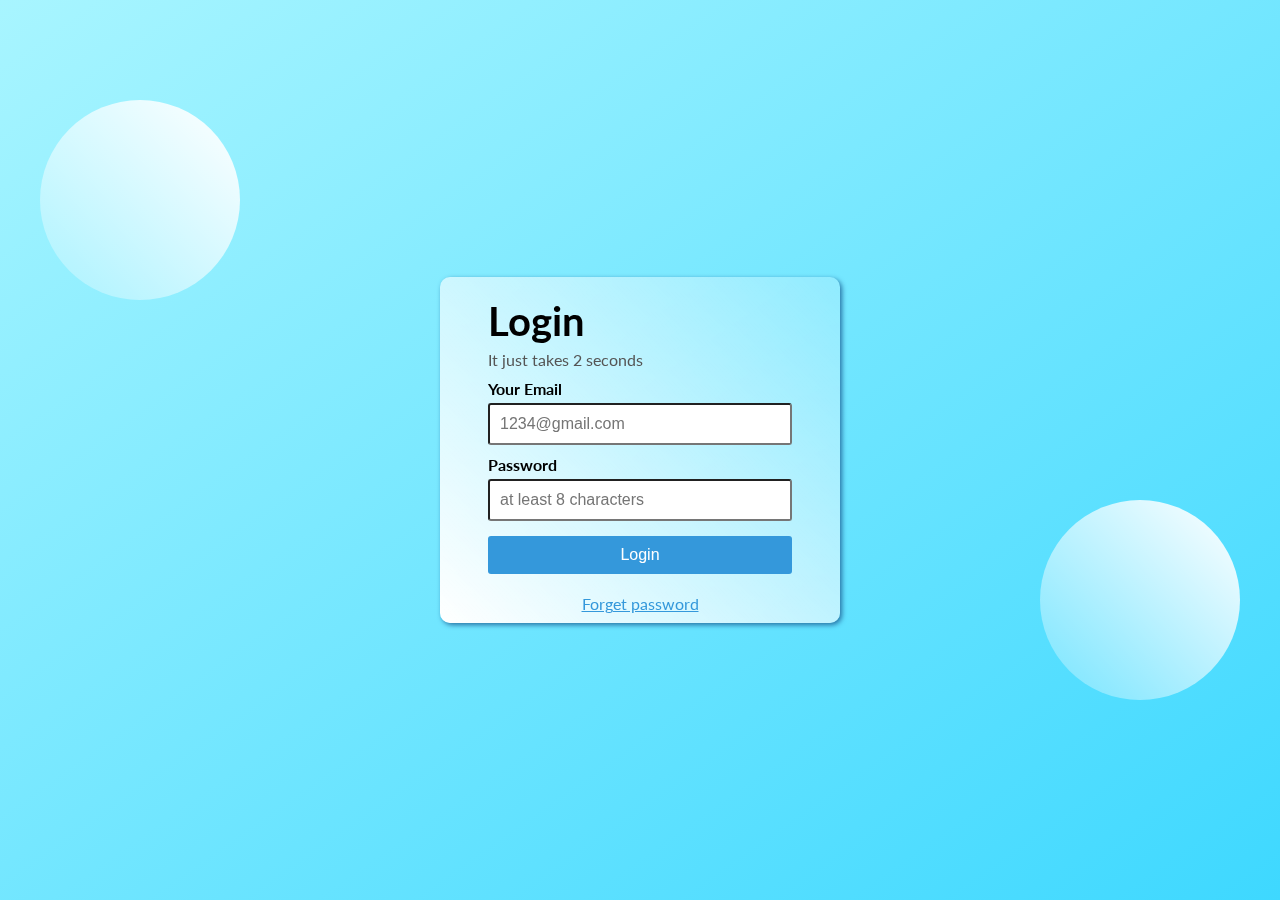
<file: signin.html>
<!DOCTYPE html>
<html lang="en">
<head>
    <meta charset="UTF-8">
    <meta http-equiv="X-UA-Compatible" content="IE=edge">
    <meta name="viewport" content="width=device-width, initial-scale=1.0">
    <link rel="stylesheet" href="styles.css">
    <title>sign in</title>

</head>
<body>
    

    <div class="outer-box">
        <div class="inner-box">
             
            <div class="container">
                <div class="signup margin">
                    <h2>Login</h2>
                    <p>It just takes 2 seconds</p>
                </div>
                
            <form action="">
                <!-- <div class="full-name margin">
                    <label class="label" for="">Full Name</label>
                    <input type="text" name="" id="" placeholder="Enter your full name" required>
                </div> -->

                <div class="Your-Email margin">
                    <label class="label" for="">Your Email</label>
                    <input type="email" name="" id="" placeholder="1234@gmail.com"required>
                </div>

                <div class="Your-Email margin">
                    <label class="label" for="">Password</label>
                    <input type="password" name="" id="" placeholder="at least 8 characters"required>
                </div>
            </form>
                
                <div class="component-footer margin">
                    <input class="secondary-button forgetbutton "type="submit" value="Login">
                    <a class="link-footer "href="#">Forget password</a>
                </div>
       
            </div>
    
         </div>

         <div class="circle c1"></div>
         <div class="circle c2"></div>
    
    </div>




</body>
</html>
</file>
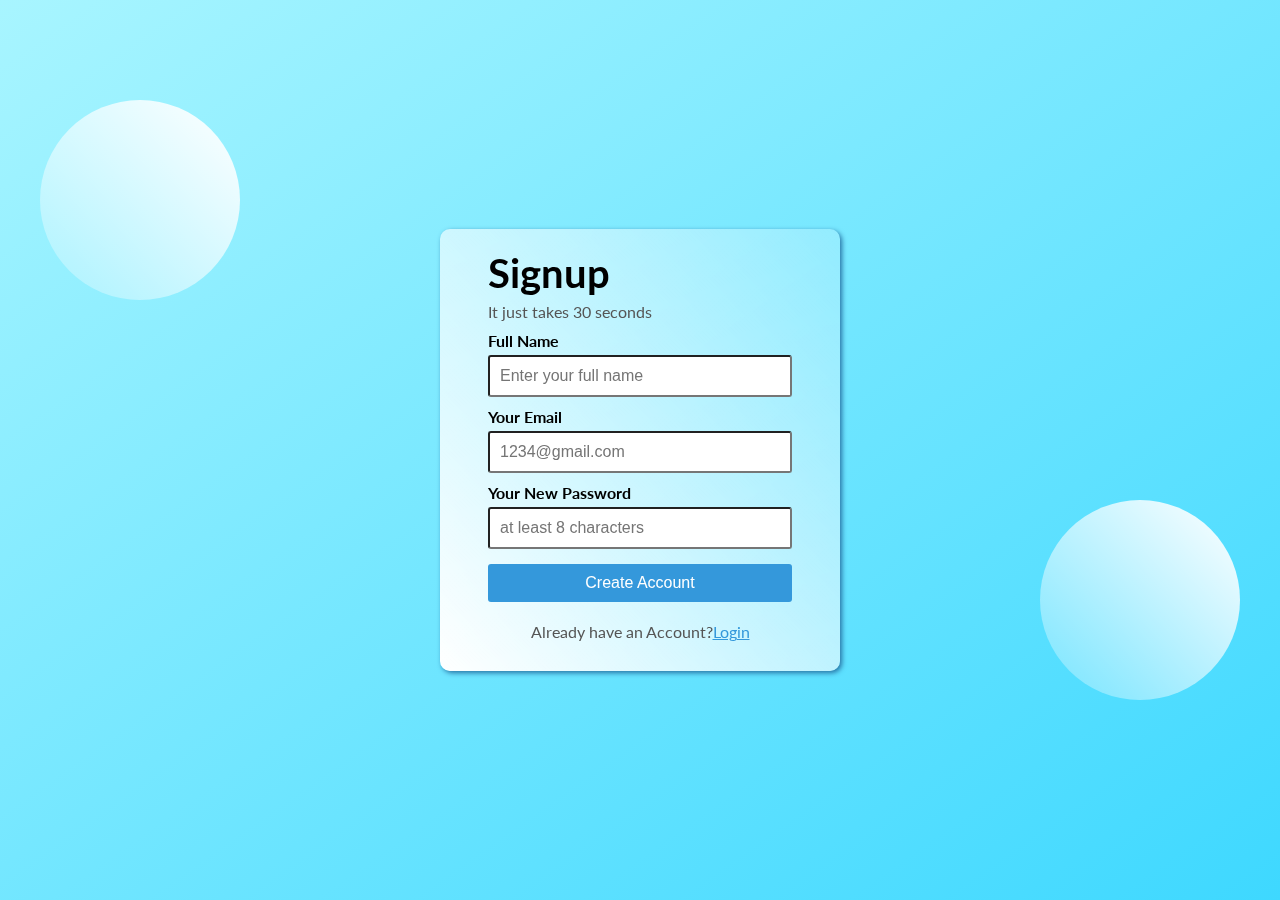
<file: signup.html>
<!DOCTYPE html>
<html lang="en">
<head>
    <meta charset="UTF-8">
    <meta http-equiv="X-UA-Compatible" content="IE=edge">
    <meta name="viewport" content="width=device-width, initial-scale=1.0">
    <link rel="stylesheet" href="styles.css">
    <title>Document</title>

</head>
<body>
    

    <div class="outer-box">
        <div class="inner-box">
             
            <div class="container">
                <div class="signup margin">
                    <h2>Signup</h2>
                    <p>It just takes 30 seconds</p>
                </div>
                
            <form action="">
                <div class="full-name margin">
                    <label class="label" for="">Full Name</label>
                    <input type="text" name="" id="" placeholder="Enter your full name" required>
                </div>

                <div class="Your-Email margin">
                    <label class="label" for="">Your Email</label>
                    <input type="email" name="" id="" placeholder="1234@gmail.com"required>
                </div>

                <div class="Your-Email margin">
                    <label class="label" for="">Your New Password</label>
                    <input type="password" name="" id="" placeholder="at least 8 characters"required>
                </div>
            </form>
                
                <div class="component-footer margin">
                    <input class="secondary-button"type="submit" value="Create Account">
                    <p>Already have an Account?<a class="link-footer"href="signin.html">Login</a></p>
                </div>
       
            </div>
    
         </div>

         <div class="circle c1"></div>
         <div class="circle c2"></div>
    
    </div>




</body>
</html>
</file>
<file: styles.css>
@import url('https://fonts.googleapis.com/css2?family=Lato:wght@400;700&display=swap');


*{
    box-sizing: border-box;
    margin: 0;
    padding: 0;
}
body{
    font-family: 'Lato', sans-serif;
    margin: 0;
    padding: 0;
  
   
}

.outer-box{
width: 100vw;
height: 100vh;
background: linear-gradient(to top left, #3ed8ff,#a8f5ff);

/* display: flex;
align-items: center;
justify-content: center; */

}

.inner-box{
    /* border: 1px solid red; */
    width: 400px;
    margin: 0 auto;
    /* background-color: #ffffff09; */
    background: linear-gradient(to top right, #ffffffff, #ffffff33);
    margin: 0 auto;
    position: relative;
    top: 50%;
   transform: translateY(-50%);
   border-radius: 10px;
   box-shadow: 2px 2px 5px #2773a5;
   padding: 10px;
   z-index: 1;
   backdrop-filter: blur(10px);
}
.margin{
    margin-top:10px ;
}

.label,h2{
    display: block;
    font-weight: 700;
}
h2{
    font-size: 2.5rem;
    margin-bottom: 5px;
}
.container{
    /* border: 1px solid  blue; */
    width: 80%;
    margin: 0 auto;
}
input{
    width: 100%;
   padding: 10px;
   margin-top: 5px;
   border-radius: 3px;
   font-size: 1rem;
   
}
.component-footer{
    text-align: center;
    /* border: 1px solid purple; */
}
.component-footer p{
  margin: 20px;
  color: #555;
}



.signup p{
    color: #555;
 
}
.secondary-button{
    color: white;
    cursor: pointer;
    background-color: #3498db;
    border: #3498db;
    
   
}
.secondary-button:hover{
    background-color: #287db6;
}
form{
    margin: 10px 0;
}
.link-footer{
    color: #3498db; 
}

.circle{
    width: 200px;
    height: 200px;
    border-radius: 100px;
    background: linear-gradient(to top right,#ffffff33,#ffffff);
    position: absolute;
    z-index: 0;
}
.c1{

    top: 100px;
    left: 40px;
}
.c2{
    bottom: 200px;
    right: 40px;
}

.forgetbutton{
    margin-bottom: 20px;
}

@media screen  and (max-width:400px) {
    .inner-box{
        width: 300px;
    }
    .container{
        /* border: 1px solid  blue; */
        width: 100%;
        margin: 0 auto;
    }
}
@media screen  and (max-width:310px) {
    .inner-box{
        width: 200px;
    }
    .container{
        /* border: 1px solid  blue; */
        width: 100%;
        margin: 0 auto;
    }
}
@media screen  and (max-width:210px) {
    .inner-box{
        width: 150px;
    }
    .container{
        /* border: 1px solid  blue; */
        width: 100%;
        margin: 0 auto;
    }
}
@media screen  and (max-width:150px) {
    .inner-box{
        width: 100px;
    }
    .container{
        /* border: 1px solid  blue; */
        width: 100%;
        margin: 0 auto;
    }
    h2{
        font-size: 1.5rem;
        margin-bottom: 5px;
    }
}
</file>
